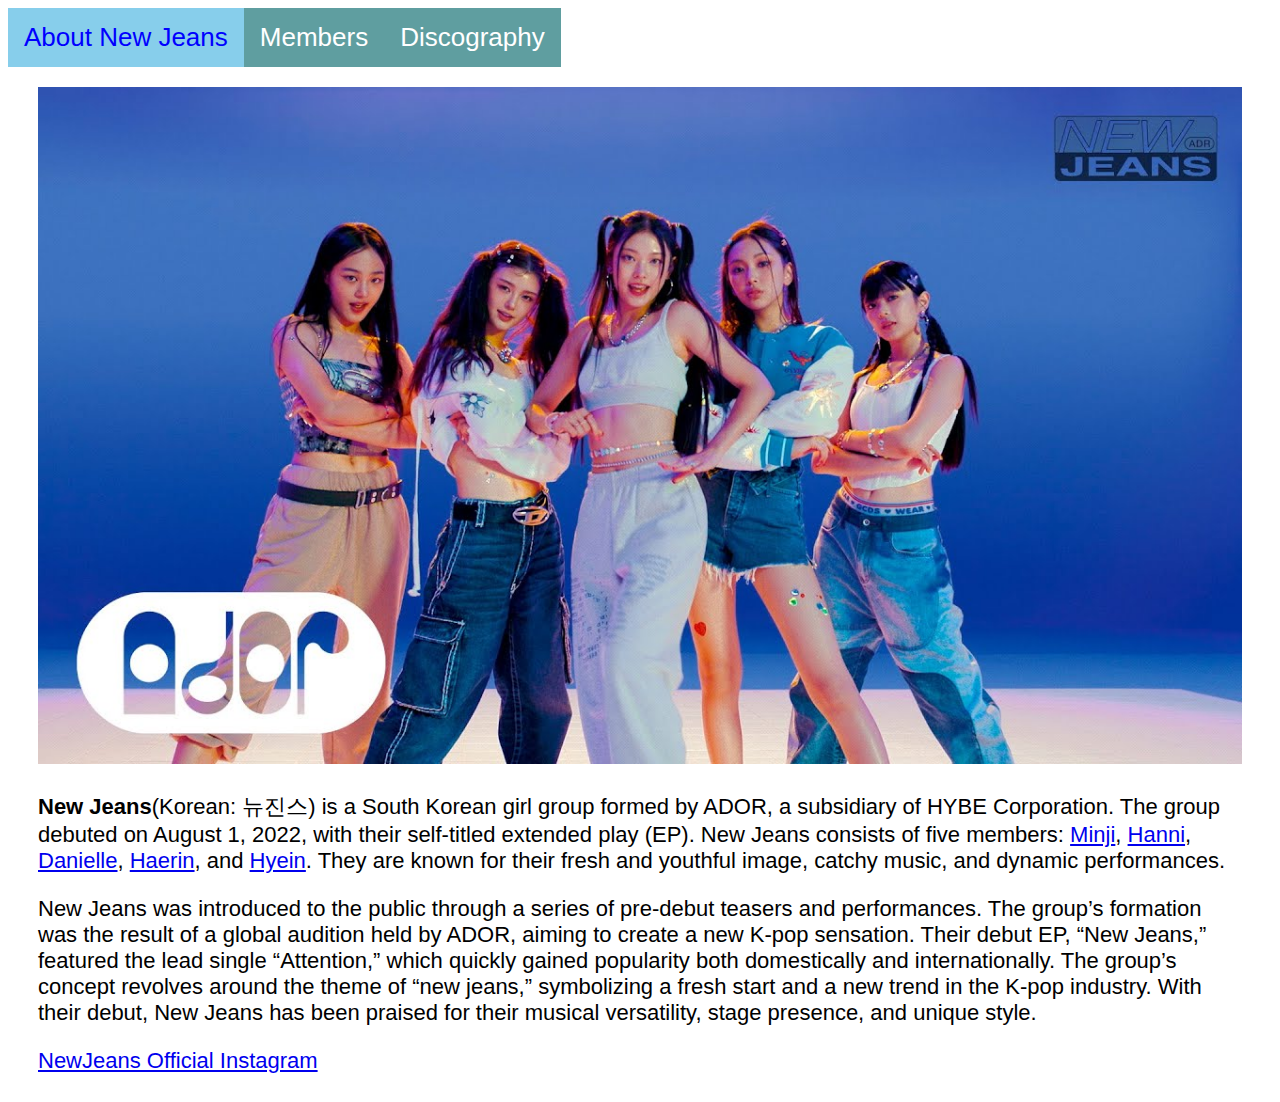
<file: index.html>
<!DOCTYPE html>
<html>

<head>
    <title>NewJeans</title>

    <!-- Including the main.css file for styling -->
    <link rel="stylesheet" href="css/main.css">

    <!-- Including the Font Awesome CSS library for icons -->
    <link rel="stylesheet" href="https://cdnjs.cloudflare.com/ajax/libs/font-awesome/4.7.0/css/font-awesome.min.css">
</head>

<body>

    <!-- Navigation bar -->
    <div class="topnav" id="myTopnav">
        <!-- Active link pointing to the index.html page -->
        <a class="active" href="index.html">About New Jeans</a>

        <!-- Links to other sections -->
        <a href="section1.html">Members</a>
        <a href="section2.html">Discography</a>
        <!-- "Hamburger menu" / "Bar icon" to toggle the navigation links on smaller screens -->
        <a href="javascript:void(0);" class="icon">
            <i class="fa fa-bars"></i>
        </a>
    </div>

    <!-- Page content -->
    <div class="content">
        <img src="img/newjeans.jpg" alt="New Jeans" style="width: 100%; height: auto;"> 
        <p> <b> New Jeans</b>(Korean: 뉴진스) is a South Korean girl group formed by ADOR, a subsidiary of HYBE Corporation. The group debuted on August 1, 2022, with their self-titled extended play (EP). 
            New Jeans consists of five members: <a href="section1.html#Minji">Minji</a>,  <a href="section1.html#Hanni">Hanni</a>, <a href="section1.html#Danielle">Danielle</a>, <a href="section1.html#Haerin">Haerin</a>, and <a href="section1.html#Hyein">Hyein</a>. They are known for their fresh and youthful image, catchy music, and dynamic performances.</p>
        <p>New Jeans was introduced to the public through a series of pre-debut teasers and performances. The group’s formation was the result of a global audition held by ADOR, aiming to create a new K-pop sensation. Their debut EP, “New Jeans,” featured the lead single “Attention,” which quickly gained popularity both domestically and internationally.

            The group’s concept revolves around the theme of “new jeans,” symbolizing a fresh start and a new trend in the K-pop industry. With their debut, New Jeans has been praised for their musical versatility, stage presence, and unique style.</p>
            <a href="https://www.instagram.com/newjeans_official/">NewJeans Official Instagram</a>
  
    </div>

    <!-- Including the main.js file for JavaScript functionality -->
    <script src="js/main.js"></script>

</body>

</html>
</file>
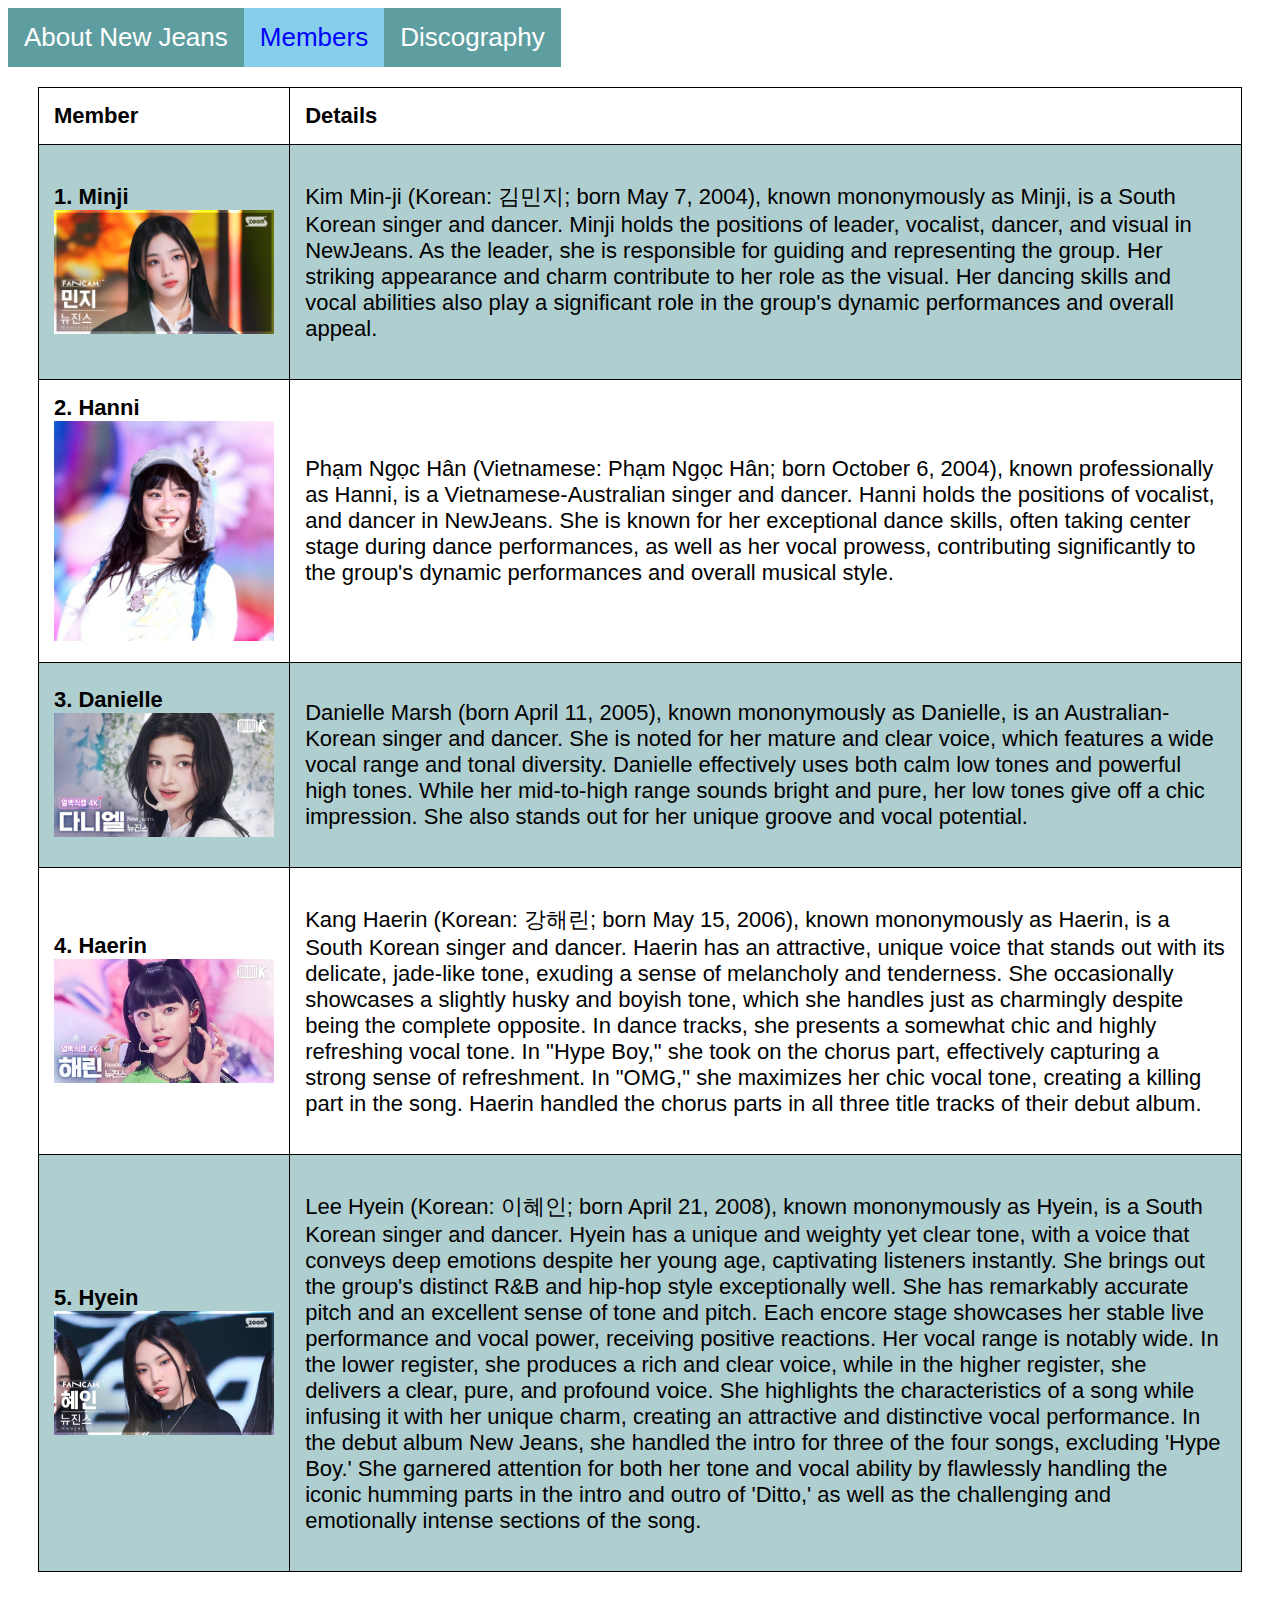
<file: section1.html>
<!DOCTYPE html>
<html>

<head>
    <title>Members</title>

    <!-- Including the main.css file for styling -->
    <link rel="stylesheet" href="css/main.css">

    <!-- Including the Font Awesome CSS library for icons -->
    <link rel="stylesheet" href="https://cdnjs.cloudflare.com/ajax/libs/font-awesome/4.7.0/css/font-awesome.min.css">
</head>

<body>
    <!-- Navigation bar -->
    <div class="topnav" id="myTopnav">
        <!-- Active link pointing to the index.html page -->
        <a  href="index.html">About New Jeans</a>

        <!-- Links to other sections -->
        <a  class="active" href="section1.html">Members</a>
        <a href="section2.html">Discography</a>
        <!-- "Hamburger menu" / "Bar icon" to toggle the navigation links on smaller screens -->
        <a href="javascript:void(0);" class="icon">
            <i class="fa fa-bars"></i>
        </a>
    </div>

    <!-- Page content -->
    <div class="content">
        <!-- Section 1 content -->
        <table>
            <tr>
                <th>Member</th>
                <th>Details</th>
            </tr>
            <tr id="Minji">
                <td>
                    <b>1. Minji</b>
                    <img src="img/minij.jpg" alt="Minji">
                </td>
                <td>
                    <p>Kim Min-ji (Korean: 김민지; born May 7, 2004), known mononymously as Minji, is a South Korean singer and dancer. Minji holds the positions of leader, vocalist, dancer, and visual in NewJeans. As the leader, she is responsible for guiding and representing the group. Her striking appearance and charm contribute to her role as the visual. Her dancing skills and vocal abilities also play a significant role in the group's dynamic performances and overall appeal.</p>
                </td>
            </tr>
            <tr id="Hanni">
                <td>
                    <b>2. Hanni</b>
                    <img src="img/hanni.jpg" alt="Hanni">
                </td>
                <td>

                    <p>Phạm Ngọc Hân (Vietnamese: Phạm Ngọc Hân; born October 6, 2004), known professionally as Hanni, is a Vietnamese-Australian singer and dancer. Hanni holds the positions of vocalist, and dancer in NewJeans. She is known for her exceptional dance skills, often taking center stage during dance performances, as well as her vocal prowess, contributing significantly to the group's dynamic performances and overall musical style.</p>
                </td>
            </tr>
            <tr id="Danielle">
                <td>
                    <b>3. Danielle</b>
                    <img src="img/danielle.jpg" alt="Danielle">
                </td>
                <td>
                    <p>Danielle Marsh (born April 11, 2005), known mononymously as Danielle, is an Australian-Korean singer and dancer. She is noted for her mature and clear voice, which features a wide vocal range and tonal diversity. Danielle effectively uses both calm low tones and powerful high tones. While her mid-to-high range sounds bright and pure, her low tones give off a chic impression. She also stands out for her unique groove and vocal potential.</p>
                </td>
            </tr>
            <tr id="Haerin">
                <td>
                    <b>4. Haerin</b>
                    <img src="img/haerin.jpg" alt="Haerin">
                </td>
                <td>
                    <p>Kang Haerin (Korean: 강해린; born May 15, 2006), known mononymously as Haerin, is a South Korean singer and dancer. Haerin has an attractive, unique voice that stands out with its delicate, jade-like tone, exuding a sense of melancholy and tenderness. She occasionally showcases a slightly husky and boyish tone, which she handles just as charmingly despite being the complete opposite. In dance tracks, she presents a somewhat chic and highly refreshing vocal tone. In "Hype Boy," she took on the chorus part, effectively capturing a strong sense of refreshment. In "OMG," she maximizes her chic vocal tone, creating a killing part in the song. Haerin handled the chorus parts in all three title tracks of their debut album.</p>
                </td>
            </tr>
            <tr id="Hyein">
                <td>
                    <strong>5. Hyein</strong>
                    <img src="img/hyein.jpg" alt="Hyein">
                </td>
                <td>
                    <p>Lee Hyein (Korean: 이혜인; born April 21, 2008), known mononymously as Hyein, is a South Korean singer and dancer. Hyein has a unique and weighty yet clear tone, with a voice that conveys deep emotions despite her young age, captivating listeners instantly. She brings out the group's distinct R&B and hip-hop style exceptionally well. She has remarkably accurate pitch and an excellent sense of tone and pitch. Each encore stage showcases her stable live performance and vocal power, receiving positive reactions. Her vocal range is notably wide. In the lower register, she produces a rich and clear voice, while in the higher register, she delivers a clear, pure, and profound voice. She highlights the characteristics of a song while infusing it with her unique charm, creating an attractive and distinctive vocal performance. In the debut album New Jeans, she handled the intro for three of the four songs, excluding 'Hype Boy.' She garnered attention for both her tone and vocal ability by flawlessly handling the iconic humming parts in the intro and outro of 'Ditto,' as well as the challenging and emotionally intense sections of the song.</p>
                </td>
            </tr>
        </table>

        
        
    </div>
    
    <!-- Including the main.js file for JavaScript functionality -->
    <script src="js/main.js"></script>

</body>

</html>
</file>
<file: css/main.css>
body {
  font-family: Verdana, Geneva, Tahoma, sans-serif;
}
/* Add a black background color to the top navigation */
.topnav {
  align-self: cente;
  background-color: cadetblue;
  overflow: hidden;
  z-index: 1;
  max-width: fit-content;
}

/* Style the links inside the navigation bar */
.topnav a {
  float: left;
  display: block;
  color: white;
  text-align: center;
  padding: 14px 16px;
  text-decoration: none;
  font-size: 26px;
  z-index: 1;
}

/* Change the color of links on hover */
.topnav a:hover {
  background-color: teal;
  color: black;
  z-index: 1;
}

/* Add an active class to highlight the current page */
.topnav a.active {
  background-color: skyblue;
  color: blue;
  z-index: 1;
}

/* Hide the icon that should open and close the topnav on small screens */
.topnav .icon {
  display: none;
  z-index: 1;
}

/* Style for page content */
.content {
  padding: 14px;
  font-size: 22px;
}

table {
  width: 100%;
  border-collapse: collapse;
}
table, th, td {
  border: 1px solid black;
}
th, td {
  padding: 15px;
  text-align: left;
}
img {
  width: 100%;
  height: 100%;
}

tr:nth-child(even) {
  background-color: rgba(95, 158, 160, 0.5);
}

/* The actual timeline (the vertical ruler) */
.timeline {
  position: relative;
  max-width: 1200px;
  margin: 0 auto;
}

/* The actual timeline (the vertical ruler) */
.timeline::after {
  content: '';
  position: absolute;
  width: 6px;
  background-color: cadetblue;
  top: 0;
  bottom: 0;
  left: 50%;
  margin-left: -3px;
}

/* Container around content */
.container {
  padding: 10px 40px;
  position: relative;
  background-color: inherit;
  width: 50%;
}

/* The circles on the timeline */
.container::after {
  content: '';
  position: absolute;
  width: 25px;
  height: 25px;
  right: 63px;
  background-color: cadetblue;
  border: 4px solid #FF9F55;
  top: 15px;
  border-radius: 50%;
  z-index: 1;
}

/* Place the container to the left */
.left {
  left: 0;
}

/* Place the container to the right */
.right {
  left: 50%;
}

/* Add arrows to the left container (pointing right) */
.left::before {
  content: " ";
  height: 0;
  position: absolute;
  top: 22px;
  width: 0;
  z-index: 1;
  right: 15%;
  border: medium solid cadetblue;
  border-width: 10px 0 10px 10px;
  border-color: transparent transparent transparent white;
}

/* Add arrows to the right container (pointing left) */
.right::before {
  content: " ";
  height: 0;
  position: absolute;
  top: 22px;
  width: 0;
  z-index: 1;
  left: 30px;
  border: medium solid cadetblue;
  border-width: 10px 10px 10px 0;
  border-color: transparent white transparent transparent;
}

/* Fix the circle for containers on the right side */
.right::after {
  left: -16px;
}

/* The actual content */
.content {
  padding: 20px 30px;
  position: relative;
  border-radius: 6px;
  color : black;
}

#myVideo {
  position: fixed;
  right: 0;
  bottom: 0;
  min-width: 100%;
  min-height: 100%;
  left: 2;
  z-index: -2;
}

/* Style the button used to pause/play the video */
#myBtn {
  width: 200px;
  font-size: 18px;
  padding: 10px;
  border: none;
  background: #000;
  color: #fff;
  cursor: pointer;
}

#myBtn:hover {
  background: #ddd;
  color: black;
}

/* When the screen is less than 800 pixels wide */
@media screen and (max-width: 800px) {
  /* Hide all links, except for the selected tab */
  .topnav a:not(.active) {
    display: none;
  }

  /* Show the icon that should open and close the topnav */
  .topnav a.icon {
    float: right;
    display: block;
  }

  .timeline::after {
    left: 31px;
  }

/* Full-width containers */
  .container {
    width: 100%;
    padding-left: 70px;
    padding-right: 25px;
  }

/* Make sure that all arrows are pointing leftwards */
  .container::before {
    left: 60px;
    border: medium solid white;
    border-width: 10px 10px 10px 0;
    border-color: transparent white transparent transparent;
  }

/* Make sure all circles are at the same spot */
  .left::after, .right::after {
    left: 15px;
  }

/* Make all right containers behave like the left ones */
  .right {
    left: 0%;
  }

}

/* When the screen is less than 800 pixels wide, if the user clicks on the icon */
/* the "responsive" class attribute will be added to the topnav by the JavaScript code */
/* This media query sets the style for the unfolded topnav */
/* It makes the topnav look good on small screens (display the links vertically instead of horizontally)  */
@media screen and (max-width: 800px) {
  .topnav.responsive {
    position: relative;
  }

  .topnav.responsive a.icon {
    position: absolute;
    right: 0;
    top: 0;
  }

  .topnav.responsive a {
    float: none;
    display: block;
    text-align: left;
  }
}
</file>
